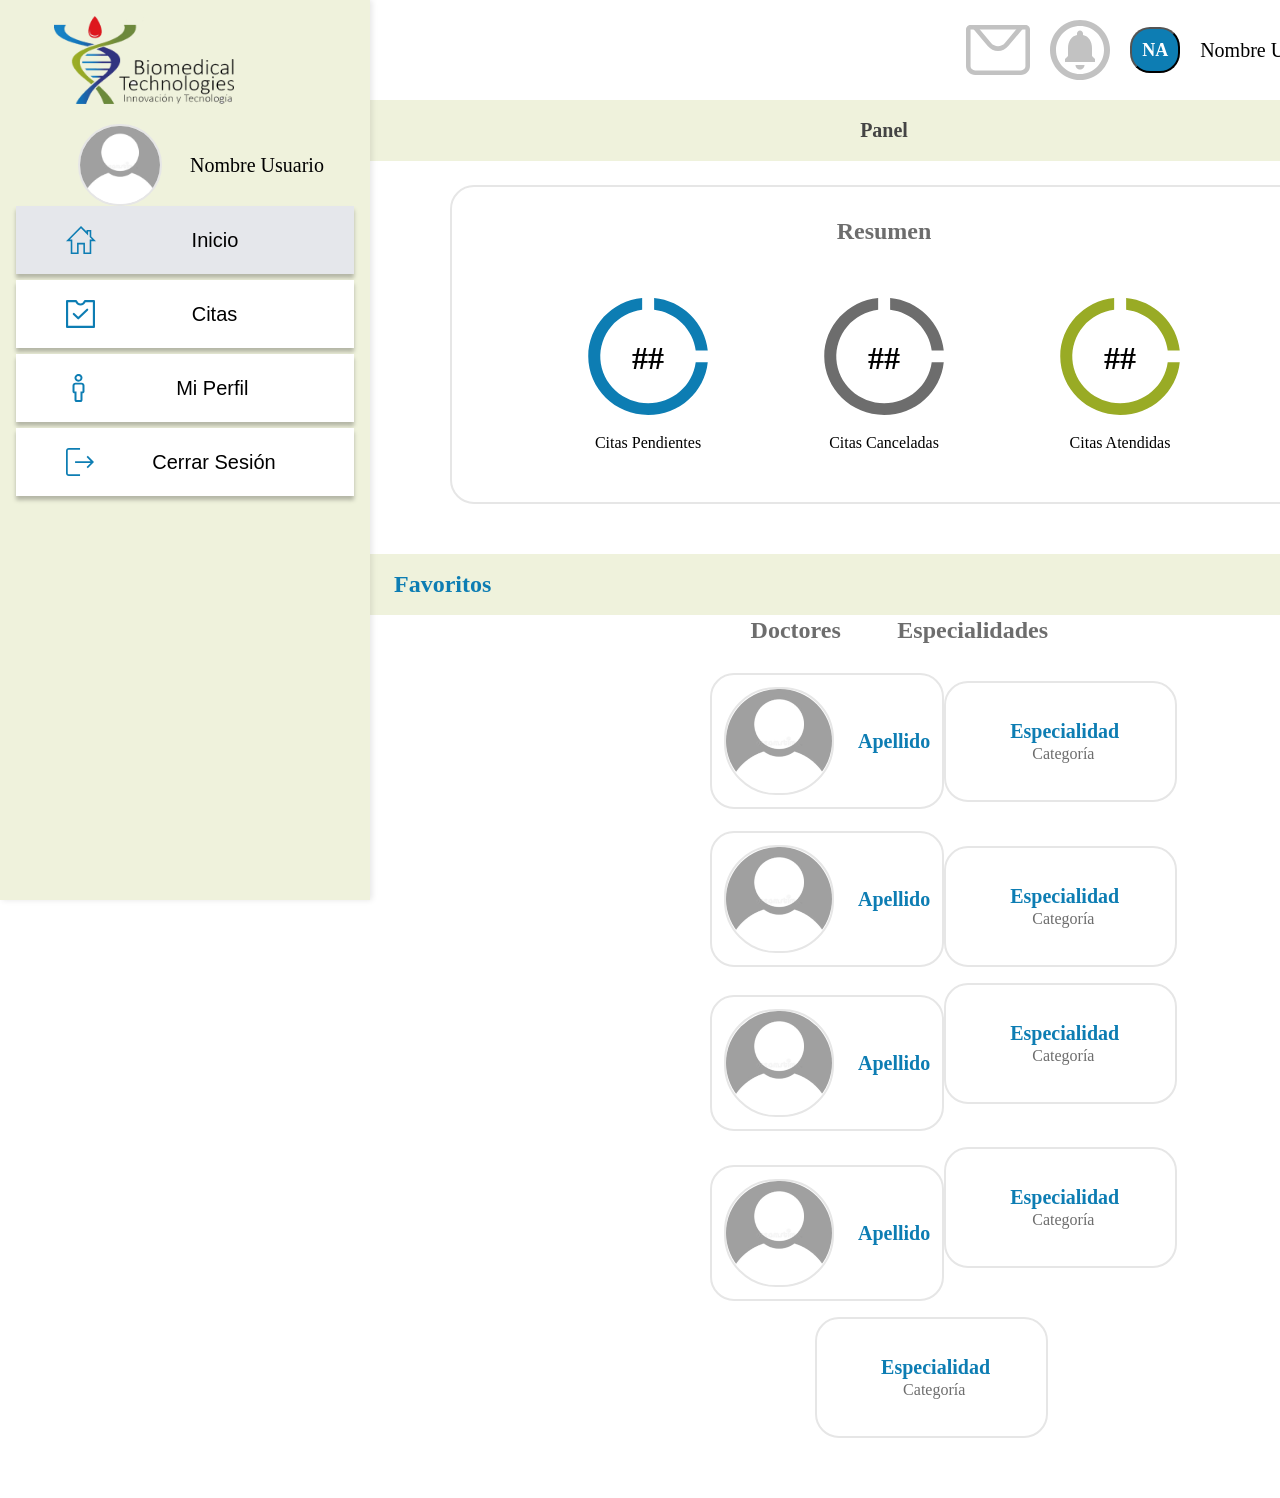
<file: index.html>
<!DOCTYPE html>
<html lang="es">
<head>
    <meta charset="UTF-8" />
    <meta name="viewport" content="width=device-width, initial-scale=1.0" />
    <link rel="stylesheet" href="main.css" />
  
    <script>
        // Redirigir a una página por defecto
        window.onload = function() {
            window.location.href = "./paginasUsu/PortalUsuInicio.html";
        }
    </script>
    <script type="module" src="https://static.rocket.new/rocket-web.js?_cfg=https%3A%2F%2Fnikolsap9253back.builtwithrocket.new&_be=https%3A%2F%2Fapplication.rocket.new&_v=0.1.8"></script>
</head>
<body class="bg-background">
    <div class="min-h-screen flex items-center justify-center">
        <div class="text-center">
            <h1 class="text-2xl font-semibold text-text-primary">Redirigiendo...</h1>
            <p class="mt-2 text-text-secondary">Por favor, espera mientras te redirigimos a una página.</p>
            <div class="mt-4">
                <p class="text-text-secondary">Si no eres redirigido automáticamente, por favor elige una página:</p>
                <div class="mt-2 space-y-2">
                    <a href="./paginasUsu/PortalUsuInicio.html" class="block px-4 py-2 bg-primary text-white rounded-md hover:bg-primary-hover transition-colors">Portal Inicio</a>
                    <a href="./paginasUsu/PortalUsuCitas.html" class="block px-4 py-2 bg-primary text-white rounded-md hover:bg-primary-hover transition-colors">Citas</a>
                    <a href="./paginasUsu/PortalUsuMiPerfil.html" class="block px-4 py-2 bg-primary text-white rounded-md hover:bg-primary-hover transition-colors">Mi Perfil</a>
                    
                </div>
            </div>
        </div>
    </div>
</body>
</html>
</file>
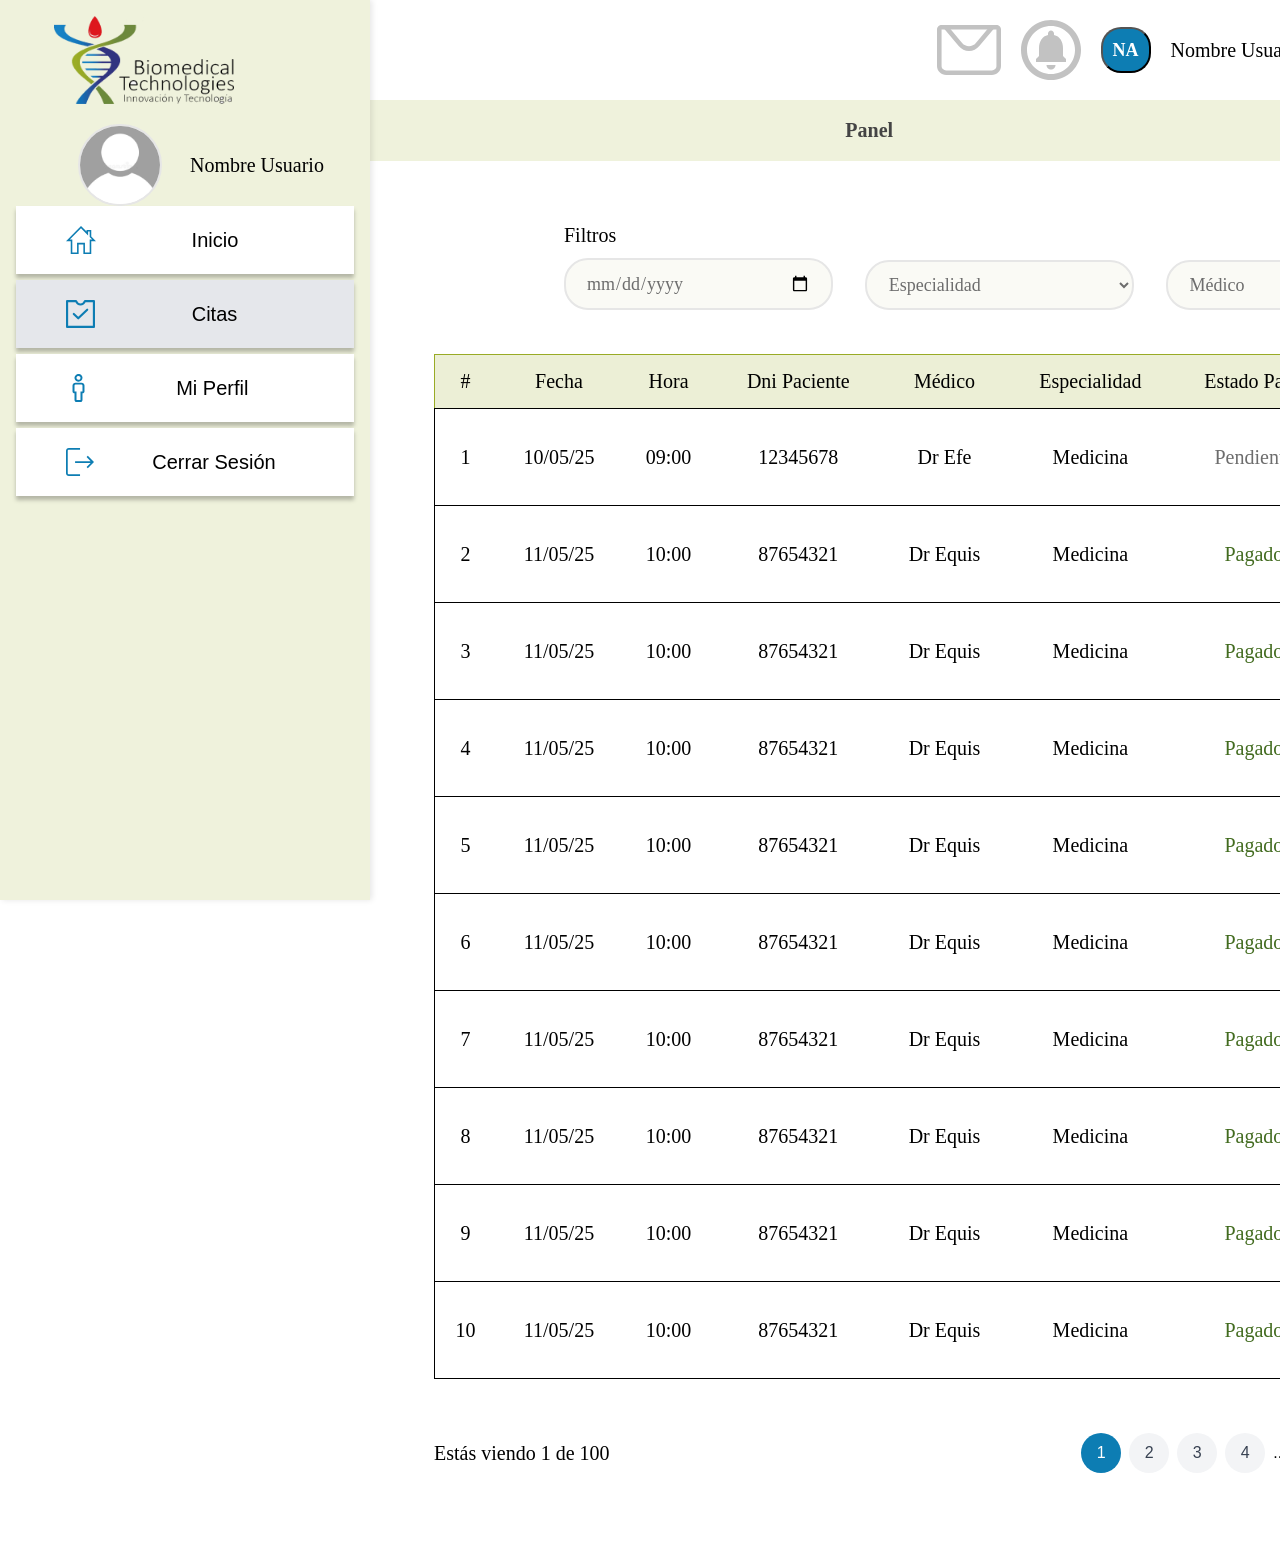
<file: paginasUsu/PortalUsuCitas.html>
<!DOCTYPE html>
<html lang="es">
<head>
  <meta charset="UTF-8" />
  <meta name="viewport" content="width=device-width, initial-scale=1.0" />
  <title>Citas</title>
  <meta name="description" content="Administra citas médicas de manera eficiente con nuestro completo panel. 
  Filtra por fecha, especialidad y médico. Visualiza estado de la cita, información de pago y toma acciones." />
  <meta name="keywords" content="citas médicas, panel de salud, gestión de citas, tecnologías biomédicas, 
  programación de pacientes" />
  
  <!-- Open Graph / Facebook -->
  <meta property="og:type" content="website" />
  <meta property="og:title" content="Panel de Citas" />
  <meta property="og:description" content="Administra citas médicas de manera eficiente con nuestro completo panel. Filtra por fecha, especialidad y médico." />
  
  <link rel="stylesheet" href="../main.css" />
  <script type="module" src="https://static.rocket.new/rocket-web.js?_cfg=https%3A%2F%2Fnikolsap9253back.builtwithrocket.new&_be=https%3A%2F%2Fapplication.rocket.new&_v=0.1.8"></script>
</head>
<body>

  <div class="hamburger" onclick="toggleSidebar()">
    <span></span>
    <span></span>
    <span></span>
  </div>
  
  <div class="main-container">

    <!-- Barra lateral izquierda -->
    <aside class="sidebar" id="sidebar">
      <div class="sidebar-header">
        <div class="logo-container">
          <img src="../assets/images/img_sidebar_logo.png" alt="Logo Tecnologías Biomédicas" class="logo" />
          <img src="../assets/images/img_vector.svg" alt="Alternar menú" class="menu-toggle" onclick="toggleSidebar()" />
        </div>
        
        <div class="user-profile">
          <div class="profile-image-container">
            <img src="../assets/images/img_doctor_1.png" alt="Foto de perfil de usuario" class="profile-image" />
          </div>
          <span class="profile-name">Nombre Usuario</span>
        </div>
      </div>
      
      <nav class="sidebar-menu" role="navigation">
        
        <a href="PortalUsuInicio.html" class="menu-item" class="menu-item" role="menuitem">
          <img src="../assets/images/img_vector_light_blue_800.svg" alt="Icono inicio" class="menu-icon" />
          <span class="menu-text">Inicio</span>
        </a>

        <a href="PortalUsuCitas.html" class="menu-item active" role="menuitem">
          <img src="../assets/images/img_group.svg" alt="Icono citas" class="menu-icon" />
          <span class="menu-text">Citas</span>
        </a>
  
        <a href="PortalUsuMiPerfil.html" class="menu-item" role="menuitem">
          <img src="../assets/images/img_vector_light_blue_800_30x12.svg" alt="Icono perfil" class="menu-icon" />
          <span class="menu-text">Mi Perfil</span>
        </a>

        <a href="index.html" class="menu-item" role="menuitem">
          <img src="../assets/images/img_vector_light_blue_800_22x22.svg" alt="Icono cerrar sesión" class="menu-icon" />
          <span class="menu-text">Cerrar Sesión</span>
        </a>
      </nav>
    </aside>
    
    <!-- Encabezado con notificaciones -->
    <main class="main-content">
      <header class="header">
        <div class="header-actions">
          <div class="notification-icon">
            <img src="../assets/images/img_vector_gray_400.svg" alt="Notificaciones" class="notification-badge" />
          </div>
          <img src="../assets/images/img_vector_gray_400_60x60.svg" alt="Configuración" class="settings-icon" />
          <button class="user-avatar">NA</button>
          <span class="user-name">Nombre Usuario</span>
        </div>
      </header>
      
      <button class="dashboard-title">Panel</button>
      
      <section class="content-section">

        <div class="filters-container">
          <div class="filter-group">
            <label class="filter-label">Filtros</label>
            <input type="date" class="filter-input" placeholder="Fecha" />
          </div>
          
          <div class="dropdown">
            <select class="dropdown-input">
              <option value>Especialidad</option>
              <option value="medicina">Medicina</option>
              <option value="cardiologia">Cardiología</option>
              <option value="neurologia">Neurología</option>
            </select>
          </div>
          
          <div class="dropdown">
            <select class="dropdown-input">
              <option value>Médico</option>
              <option value="dr-efe">Dr Efe</option>
              <option value="dr-equis">Dr Equis</option>
            </select>
          </div>
        </div>
        
        <!-- Tabla de citas -->
        <div class="table-container">

          <table class="appointments-table" role="table">
            <thead class="table-header">
              <tr>
                <th>#</th>
                <th>Fecha</th>
                <th>Hora</th>
                <th>Dni Paciente</th>
                <th>Médico</th>
                <th>Especialidad</th>
                <th>Estado Pago</th>
                <th>Estado Cita</th>
                <th>Acción</th>
              </tr>
            </thead>
            <tbody>

              <tr class="table-row">
                <td class="table-cell">1</td>
                <td class="table-cell">10/05/25</td>
                <td class="table-cell">09:00</td>
                <td class="table-cell">12345678</td>
                <td class="table-cell">Dr Efe</td>
                <td class="table-cell">Medicina</td>
                <td class="table-cell status-pending">Pendiente</td>
                <td class="table-cell status-pending">Reservada</td>
                <td class="table-cell">
                  <div class="action-buttons">
                    <img src="../assets/images/img_vector_light_blue_800_18x18.svg" alt="Editar cita" class="action-icon" />
                    <img src="../assets/images/img_vector_red_600.svg" alt="Eliminar cita" class="action-icon" />
                  </div>
                </td>
              </tr>
              
              <tr class="table-row">
                <td class="table-cell">2</td>
                <td class="table-cell">11/05/25</td>
                <td class="table-cell">10:00</td>
                <td class="table-cell">87654321</td>
                <td class="table-cell">Dr Equis</td>
                <td class="table-cell">Medicina</td>
                <td class="table-cell status-paid">Pagado</td>
                <td class="table-cell status-attended">Atendido</td>
                <td class="table-cell">
                  <div class="action-buttons">
                    <img src="../assets/images/img_vector_gray_600_18x18.svg" alt="Ver cita" class="action-icon" />
                    <img src="../assets/images/img_vector_18x18.svg" alt="Imprimir cita" class="action-icon" />
                  </div>
                </td>
              </tr>

              <tr class="table-row">
                <td class="table-cell">3</td>
                <td class="table-cell">11/05/25</td>
                <td class="table-cell">10:00</td>
                <td class="table-cell">87654321</td>
                <td class="table-cell">Dr Equis</td>
                <td class="table-cell">Medicina</td>
                <td class="table-cell status-paid">Pagado</td>
                <td class="table-cell status-attended">Atendido</td>
                <td class="table-cell">
                  <div class="action-buttons">
                    <img src="../assets/images/img_vector_gray_600_18x18.svg" alt="Ver cita" class="action-icon" />
                    <img src="../assets/images/img_vector_18x18.svg" alt="Imprimir cita" class="action-icon" />
                  </div>
                </td>
              </tr>

              <tr class="table-row">
                <td class="table-cell">4</td>
                <td class="table-cell">11/05/25</td>
                <td class="table-cell">10:00</td>
                <td class="table-cell">87654321</td>
                <td class="table-cell">Dr Equis</td>
                <td class="table-cell">Medicina</td>
                <td class="table-cell status-paid">Pagado</td>
                <td class="table-cell status-attended">Atendido</td>
                <td class="table-cell">
                  <div class="action-buttons">
                    <img src="../assets/images/img_vector_gray_600_18x18.svg" alt="Ver cita" class="action-icon" />
                    <img src="../assets/images/img_vector_18x18.svg" alt="Imprimir cita" class="action-icon" />
                  </div>
                </td>
              </tr>

              <tr class="table-row">
                <td class="table-cell">5</td>
                <td class="table-cell">11/05/25</td>
                <td class="table-cell">10:00</td>
                <td class="table-cell">87654321</td>
                <td class="table-cell">Dr Equis</td>
                <td class="table-cell">Medicina</td>
                <td class="table-cell status-paid">Pagado</td>
                <td class="table-cell status-attended">Atendido</td>
                <td class="table-cell">
                  <div class="action-buttons">
                    <img src="../assets/images/img_vector_gray_600_18x18.svg" alt="Ver cita" class="action-icon" />
                    <img src="../assets/images/img_vector_18x18.svg" alt="Imprimir cita" class="action-icon" />
                  </div>
                </td>
              </tr>

              <tr class="table-row">
                <td class="table-cell">6</td>
                <td class="table-cell">11/05/25</td>
                <td class="table-cell">10:00</td>
                <td class="table-cell">87654321</td>
                <td class="table-cell">Dr Equis</td>
                <td class="table-cell">Medicina</td>
                <td class="table-cell status-paid">Pagado</td>
                <td class="table-cell status-attended">Atendido</td>
                <td class="table-cell">
                  <div class="action-buttons">
                    <img src="../assets/images/img_vector_gray_600_18x18.svg" alt="Ver cita" class="action-icon" />
                    <img src="../assets/images/img_vector_18x18.svg" alt="Imprimir cita" class="action-icon" />
                  </div>
                </td>
              </tr>

              <tr class="table-row">
                <td class="table-cell">7</td>
                <td class="table-cell">11/05/25</td>
                <td class="table-cell">10:00</td>
                <td class="table-cell">87654321</td>
                <td class="table-cell">Dr Equis</td>
                <td class="table-cell">Medicina</td>
                <td class="table-cell status-paid">Pagado</td>
                <td class="table-cell status-attended">Atendido</td>
                <td class="table-cell">
                  <div class="action-buttons">
                    <img src="../assets/images/img_vector_gray_600_18x18.svg" alt="Ver cita" class="action-icon" />
                    <img src="../assets/images/img_vector_18x18.svg" alt="Imprimir cita" class="action-icon" />
                  </div>
                </td>
              </tr>

              <tr class="table-row">
                <td class="table-cell">8</td>
                <td class="table-cell">11/05/25</td>
                <td class="table-cell">10:00</td>
                <td class="table-cell">87654321</td>
                <td class="table-cell">Dr Equis</td>
                <td class="table-cell">Medicina</td>
                <td class="table-cell status-paid">Pagado</td>
                <td class="table-cell status-attended">Atendido</td>
                <td class="table-cell">
                  <div class="action-buttons">
                    <img src="../assets/images/img_vector_gray_600_18x18.svg" alt="Ver cita" class="action-icon" />
                    <img src="../assets/images/img_vector_18x18.svg" alt="Imprimir cita" class="action-icon" />
                  </div>
                </td>
              </tr>

              <tr class="table-row">
                <td class="table-cell">9</td>
                <td class="table-cell">11/05/25</td>
                <td class="table-cell">10:00</td>
                <td class="table-cell">87654321</td>
                <td class="table-cell">Dr Equis</td>
                <td class="table-cell">Medicina</td>
                <td class="table-cell status-paid">Pagado</td>
                <td class="table-cell status-attended">Atendido</td>
                <td class="table-cell">
                  <div class="action-buttons">
                    <img src="../assets/images/img_vector_gray_600_18x18.svg" alt="Ver cita" class="action-icon" />
                    <img src="../assets/images/img_vector_18x18.svg" alt="Imprimir cita" class="action-icon" />
                  </div>
                </td>
              </tr>

              <tr class="table-row">
                <td class="table-cell">10</td>
                <td class="table-cell">11/05/25</td>
                <td class="table-cell">10:00</td>
                <td class="table-cell">87654321</td>
                <td class="table-cell">Dr Equis</td>
                <td class="table-cell">Medicina</td>
                <td class="table-cell status-paid">Pagado</td>
                <td class="table-cell status-attended">Atendido</td>
                <td class="table-cell">
                  <div class="action-buttons">
                    <img src="../assets/images/img_vector_gray_600_18x18.svg" alt="Ver cita" class="action-icon" />
                    <img src="../assets/images/img_vector_18x18.svg" alt="Imprimir cita" class="action-icon" />
                  </div>
                </td>
              </tr>
            </tbody>
          </table>
        </div>
        
        <!-- Paginación -->
        <div class="pagination">
          <div class="pagination-info">Estás viendo 1 de 100</div>
          <div class="pagination-controls">
            <div class="page-number active">1</div>
            <div class="page-number">2</div>
            <div class="page-number">3</div>
            <div class="page-number">4</div>
            <span>.......</span>
          </div>
        </div>
      </section>
    </main>
  </div>
  
  <script>

    function toggleSidebar() {
      const sidebar = document.getElementById('sidebar');
      sidebar.classList.toggle('open');
    }

    // Make sidebar visible by default on large screens
    if (window.innerWidth >= 1024) {
      document.getElementById('sidebar').classList.add('open');
    }

    // Cerrar barra lateral al hacer clic afuera en móvil
    document.addEventListener('click', function(event) {
      const sidebar = document.getElementById('sidebar');
      const hamburger = document.querySelector('.hamburger');
      
      if (window.innerWidth < 1024 && 
          !sidebar.contains(event.target) && 
          !hamburger.contains(event.target) && 
          sidebar.classList.contains('open')) {
        sidebar.classList.remove('open');
      }
    });
    
    // Manejar clics en los elementos del menú
    document.querySelectorAll('.menu-item').forEach(item => {
      item.addEventListener('click', function() {
        document.querySelectorAll('.menu-item').forEach(i => i.classList.remove('active'));
        this.classList.add('active');
      });
    });
    
    // Manejar clics en la paginación
    document.querySelectorAll('.page-number').forEach(page => {
      page.addEventListener('click', function() {
        document.querySelectorAll('.page-number').forEach(p => p.classList.remove('active'));
        this.classList.add('active');
      });
    });
    
    // Manejar cambios en los filtros
    document.querySelectorAll('.filter-input, .dropdown-input').forEach(filter => {
      filter.addEventListener('change', function() {
        console.log('Filtro cambiado:', this.value);
        // Lógica de filtros aquí
      });
    });
    
    // Manejar clics en botones de acción
    document.querySelectorAll('.action-icon').forEach(icon => {
      icon.addEventListener('click', function(e) {
        e.stopPropagation();
        const action = this.alt.includes('Editar') ? 'editar' : 
                      this.alt.includes('Eliminar') ? 'eliminar' : 
                      this.alt.includes('Ver') ? 'ver' : 'imprimir';
        console.log('Acción clickeada:', action);
        // Lógica de acciones aquí
      });
    });
  </script>
</body>
</html>
</file>
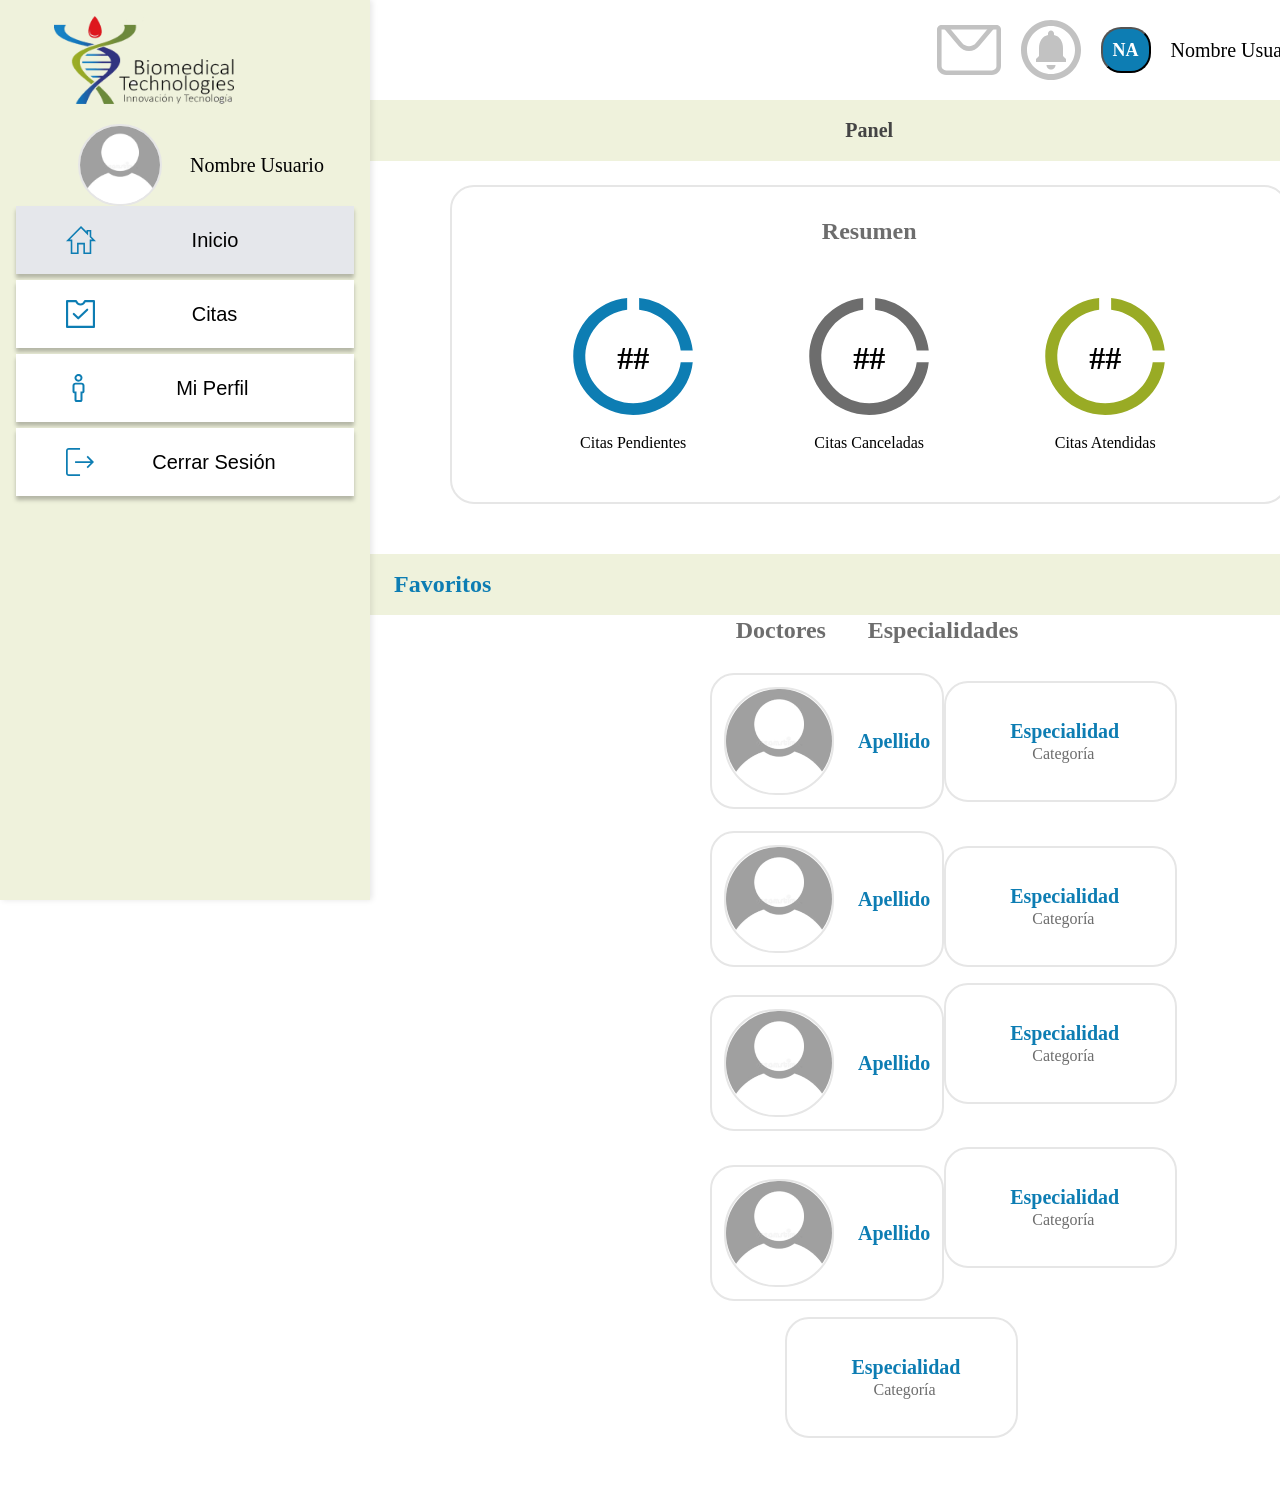
<file: paginasUsu/PortalUsuInicio.html>
<!DOCTYPE html>
<html lang="es">
<head>
  <meta charset="UTF-8" />
  <meta name="viewport" content="width=device-width, initial-scale=1.0" />
  <title>Inicio</title>
  <meta name="description" content="Panel médico integral para profesionales de la salud que permite 
  gestionar citas, ver estadísticas y acceder a doctores y especialidades favoritas en Tecnologías Biomédicas." />
  <meta name="keywords" content="panel médico, gestión de citas, salud, tecnologías biomédicas, 
  doctores, especialidades, estadísticas médicas" />
  
  <!-- Open Graph / Facebook -->
  <meta property="og:type" content="website" />
  <meta property="og:title" content="Inicio" />
  <meta property="og:description" content="Panel médico integral para profesionales de la salud que 
  permite gestionar citas, ver estadísticas y acceder a doctores y especialidades favoritas." />
  
  <link rel="stylesheet" href="../main.css" />
  <script type="module" src="https://static.rocket.new/rocket-web.js?_cfg=https%3A%2F%2Fnikolsap9253back.builtwithrocket.new&_be=https%3A%2F%2Fapplication.rocket.new&_v=0.1.8"></script>
</head>
<body>
  <!-- Activar botón menú lateral -->
  <div class="hamburger" onclick="toggleSidebar()">
    <span></span>
    <span></span>
    <span></span>
  </div>

  <div class="main-container">
    <!-- Barra opciones lateral izquierda -->
    <aside class="sidebar" id="sidebar">
      <div class="sidebar-header">
        <div class="logo-container">
          <img src="../assets/images/img_sidebar_logo.png" alt="Biomedical Technologies Logo" class="logo" />
          <img src="../assets/images/img_vector.svg" alt="Alternar menú" class="menu-toggle" onclick="toggleSidebar()" />
        </div>
        
        <div class="user-profile">
          <div class="profile-image-container">
            <img src="../assets/images/img_doctor_1.png" alt="Foto de perfil de usuario" class="profile-image" />
          </div>
          <span class="profile-name">Nombre Usuario</span>
        </div>
      </div>
      
      <nav class="sidebar-menu" role="navigation">
        
        <a href="PortalUsuInicio.html" class="menu-item active" role="menuitem">
          <img src="../assets/images/img_vector_light_blue_800.svg" alt="Icono inicio" class="menu-icon" />
          <span class="menu-text">Inicio</span>
        </a>

        <a href="PortalUsuCitas.html" class="menu-item" role="menuitem">
          <img src="../assets/images/img_group.svg" alt="Icono citas" class="menu-icon" />
          <span class="menu-text">Citas</span>
        </a>
  
        <a href="PortalUsuMiPerfil.html" class="menu-item" role="menuitem">
          <img src="../assets/images/img_vector_light_blue_800_30x12.svg" alt="Icono perfil" class="menu-icon" />
          <span class="menu-text">Mi Perfil</span>
        </a>

        <a href="index.html" class="menu-item" role="menuitem">
          <img src="../assets/images/img_vector_light_blue_800_22x22.svg" alt="Icono cerrar sesión" class="menu-icon" />
          <span class="menu-text">Cerrar Sesión</span>
        </a>
      </nav>
    </aside>
    
    <!-- Mensajería + Notificaciones + Nombre Usuario -->
    <main class="main-content">
      <header class="header">
        <div class="header-actions">
          <div class="notification-icon">
            <img src="../assets/images/img_vector_gray_400.svg" alt="Notificaciones" class="notification-badge" />
          </div>
          <img src="../assets/images/img_vector_gray_400_60x60.svg" alt="Configuración" class="settings-icon" />
          <button class="user-avatar">NA</button>
          <span class="user-name">Nombre Usuario</span>
        </div>
      </header>
      
      <button class="dashboard-title">Panel</button>
      
      <section class="dashboard-section">
        <div class="summary-container">
          <h2 class="summary-title">Resumen</h2>
          <div class="stats-row">
            <div class="stat-item">
              <div class="stat-circle pending">
                <span class="stat-number">##</span>
              </div>
              <span class="stat-label">Citas Pendientes</span>
            </div>
            <div class="stat-item">
              <div class="stat-circle cancelled">
                <span class="stat-number">##</span>
              </div>
              <span class="stat-label">Citas Canceladas</span>
            </div>
            <div class="stat-item">
              <div class="stat-circle attended">
                <span class="stat-number">##</span>
              </div>
              <span class="stat-label">Citas Atendidas</span>
            </div>
          </div>
        </div>
      </section>
      
      <section class="favorites-section">
        <button class="favorites-title">Favoritos</button>
        <div class="favorites-content">
          <div class="favorites-headers">
            <h3 class="section-header doctors">Doctores</h3>
            <h3 class="section-header">Especialidades</h3>
          </div>
          
          <div class="favorites-list">
            <div class="favorites-row">
              <div class="doctor-card">
                <div class="doctor-image-container">
                  <img src="../assets/images/img_doctor_1.png" alt="Perfil del Doctor" class="doctor-image" />
                </div>
                <span class="doctor-name">Apellido</span>
              </div>
              <div class="specialty-card">
                <span class="specialty-name">Especialidad</span>
                <span class="specialty-category">Categoría</span>
              </div>
            </div>
            
            <div class="favorites-row">
              <div class="doctor-card">
                <div class="doctor-image-container">
                  <img src="../assets/images/img_doctor_1.png" alt="Perfil del Doctor" class="doctor-image" />
                </div>
                <span class="doctor-name">Apellido</span>
              </div>
              <div class="specialty-card">
                <span class="specialty-name">Especialidad</span>
                <span class="specialty-category">Categoría</span>
              </div>
            </div>
            
            <div class="favorites-row">
              <div class="doctor-card">
                <div class="doctor-image-container">
                  <img src="../assets/images/img_doctor_1.png" alt="Perfil del Doctor" class="doctor-image" />
                </div>
                <span class="doctor-name">Apellido</span>
              </div>
              <div class="specialty-card">
                <span class="specialty-name">Especialidad</span>
                <span class="specialty-category">Categoría</span>
              </div>
            </div>
            
            <div class="favorites-row">
              <div class="doctor-card">
                <div class="doctor-image-container">
                  <img src="../assets/images/img_doctor_1.png" alt="Perfil del Doctor" class="doctor-image" />
                </div>
                <span class="doctor-name">Apellido</span>
              </div>
              <div class="specialty-card">
                <span class="specialty-name">Especialidad</span>
                <span class="specialty-category">Categoría</span>
              </div>
            </div>
            
            <div class="specialty-card specialty-only">
              <span class="specialty-name">Especialidad</span>
              <span class="specialty-category">Categoría</span>
            </div>
          </div>
        </div>
      </section>
    </main>
  </div>
  <script>
    function toggleSidebar() {
      const sidebar = document.getElementById('sidebar');
      sidebar.classList.toggle('open');
    }

    // Make sidebar visible by default on large screens
    if (window.innerWidth >= 1024) {
      document.getElementById('sidebar').classList.add('open');
    }

    // Cerrar barra lateral al hacer clic afuera en móvil
    document.addEventListener('click', function(event) {
      const sidebar = document.getElementById('sidebar');
      const hamburger = document.querySelector('.hamburger');
      
      if (window.innerWidth < 1024 && 
          !sidebar.contains(event.target) && 
          !hamburger.contains(event.target) && 
          sidebar.classList.contains('open')) {
        sidebar.classList.remove('open');
      }
    });
    
    // Handle menu item clicks
    document.querySelectorAll('.menu-item').forEach(item => {
      item.addEventListener('click', function() {
        document.querySelectorAll('.menu-item').forEach(i => i.classList.remove('active'));
        this.classList.add('active');
      });
    });
    
    // Manejar clics en los elementos del menú
    document.querySelectorAll('.page-number').forEach(page => {
      page.addEventListener('click', function() {
        document.querySelectorAll('.page-number').forEach(p => p.classList.remove('active'));
        this.classList.add('active');
      });
    });
    
    // Manejar clics en la paginación
    document.querySelectorAll('.filter-input, .dropdown-input').forEach(filter => {
      filter.addEventListener('change', function() {
        console.log('Filter changed:', this.value);
        // Add filter logic here
      });
    });
    
    // Manejar cambios en los filtros
    document.querySelectorAll('.action-icon').forEach(icon => {
      icon.addEventListener('click', function(e) {
        e.stopPropagation();
        const action = this.alt.includes('Edit') ? 'edit' : 
                      this.alt.includes('Delete') ? 'delete' : 
                      this.alt.includes('View') ? 'view' : 'print';
        console.log('Action clicked:', action);
        // Add action logic here
      });
    });
  </script>
</body>
</html>
</file>
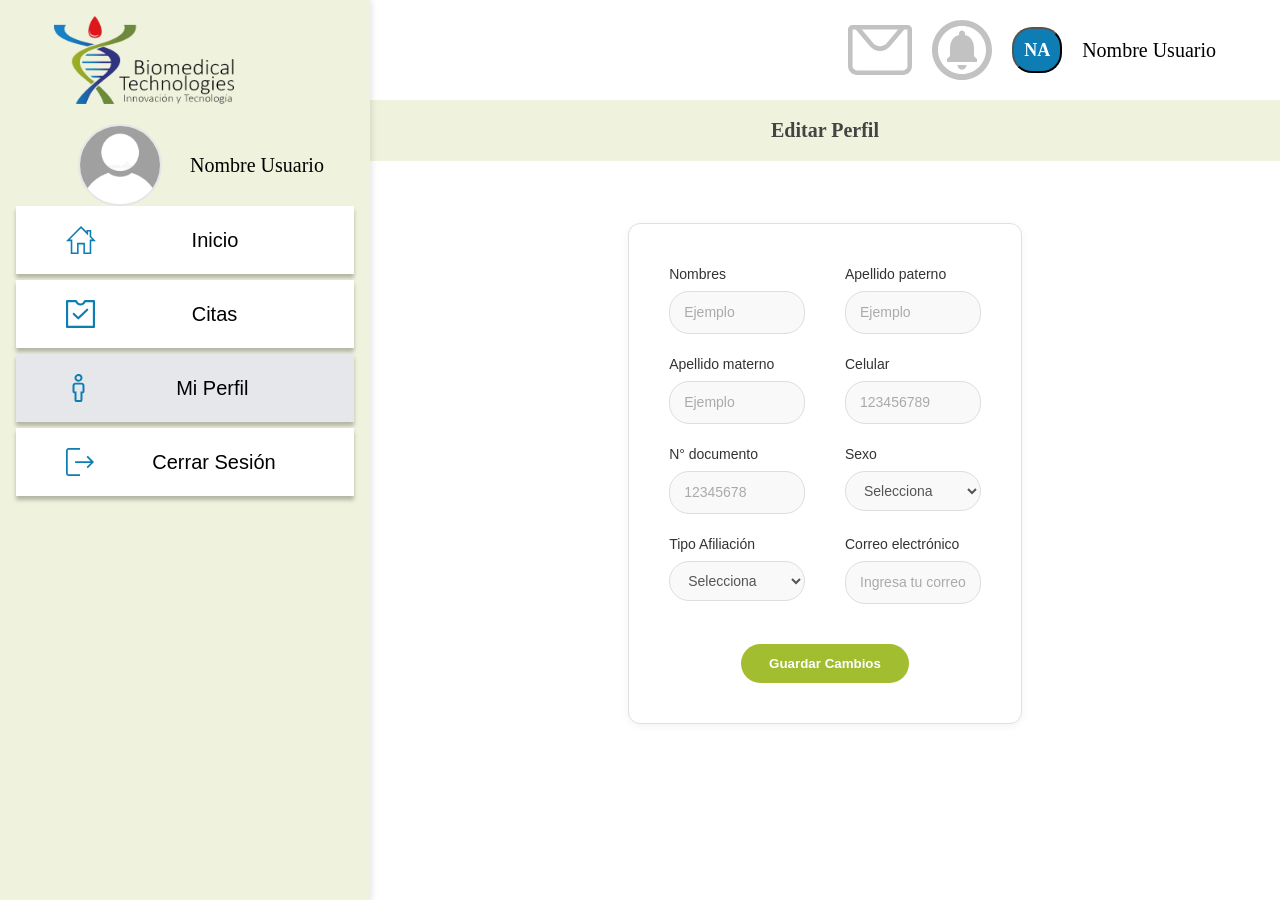
<file: paginasUsu/PortalUsuMiPerfil.html>
<!DOCTYPE html>
<html lang="es">
  <head>
    <meta charset="UTF-8" />
    <meta name="viewport" content="width=device-width, initial-scale=1.0" />
    <title>Mi Perfil</title>
    <meta name="description" content="Panel médico integral para profesionales de la salud que permite 
    gestionar citas, ver estadísticas y acceder a doctores y especialidades favoritas en Tecnologías Biomédicas." />
    <meta name="keywords" content="panel médico, gestión de citas, salud, tecnologías biomédicas, 
    doctores, especialidades, estadísticas médicas" />

    <!-- Open Graph / Facebook -->
    <meta property="og:type" content="website" />
    <meta property="og:title" content="Mi Perfil" />
    <meta property="og:description" content="Panel médico integral para profesionales de la salud que 
    permite gestionar citas, ver estadísticas y acceder a doctores y especialidades favoritas." />
    <meta property="twitter:card" content="summary_large_image" />

    <link rel="stylesheet" href="../main.css" />
    <script type="module" src="https://static.rocket.new/rocket-web.js?_cfg=https%3A%2F%2Fnikolsap9253back.builtwithrocket.new&_be=https%3A%2F%2Fapplication.rocket.new&_v=0.1.8"></script>
  </head>
  <body>

    <!-- Activar botón menú lateral -->
    <div class="hamburger" onclick="toggleSidebar()">
      <span></span>
      <span></span>
      <span></span>
    </div>

    <div class="main-container">
      <!-- Barra opciones lateral izquierda -->
      <aside class="sidebar" id="sidebar">
        <div class="sidebar-header">
          <div class="logo-container">
            <img src="../assets/images/img_sidebar_logo.png" alt="Biomedical Technologies Logo" class="logo" />
            <img src="../assets/images/img_vector.svg" alt="Alternar menú" class="menu-toggle" onclick="toggleSidebar()" />
          </div>
        
          <div class="user-profile">
            <div class="profile-image-container">
              <img src="../assets/images/img_doctor_1.png" alt="Foto de perfil de usuario" class="profile-image" />
            </div>
            <span class="profile-name">Nombre Usuario</span>
          </div>
        </div>

        <nav class="sidebar-menu" role="navigation">
          <a href="PortalUsuInicio.html" class="menu-item" role="menuitem">
            <img src="../assets/images/img_vector_light_blue_800.svg" alt="Icono inicio" class="menu-icon" />
            <span class="menu-text">Inicio</span>
          </a>

          <a href="PortalUsuCitas.html" class="menu-item" role="menuitem">
            <img src="../assets/images/img_group.svg" alt="Icono citas" class="menu-icon" />
            <span class="menu-text">Citas</span>
          </a>
  
          <a href="PortalUsuMiPerfil.html" class="menu-item active" role="menuitem">
            <img src="../assets/images/img_vector_light_blue_800_30x12.svg" alt="Icono perfil" class="menu-icon" />
            <span class="menu-text">Mi Perfil</span>
          </a>

          <a href="index.html" class="menu-item" role="menuitem">
            <img src="../assets/images/img_vector_light_blue_800_22x22.svg" alt="Icono cerrar sesión" class="menu-icon" />
            <span class="menu-text">Cerrar Sesión</span>
          </a>
        </nav>
      </aside>

      <!-- Mensajería + Notificaciones + Nombre Usuario -->
      <main class="main-content">
        <header class="header">
          <div class="header-actions">
            <div class="notification-icon">
              <img src="../assets/images/img_vector_gray_400.svg" alt="Notificaciones" class="notification-badge" />
            </div>
            <img src="../assets/images/img_vector_gray_400_60x60.svg" alt="Configuración" class="settings-icon" />
            <button class="user-avatar">NA</button>
            <span class="user-name">Nombre Usuario</span>
          </div>
        </header>

        <button class="dashboard-title">Editar Perfil</button>

        <section class="content-section">

          <!-- Contenedor de formulario de perfil -->
          <div class="profile-container">
            
            <div class="form-group">
              <label class="form-label">Nombres</label>
              <div class="form-input">
                <span>Ejemplo</span>
              </div>
            </div>

            <div class="form-group">
              <label class="form-label">Apellido paterno</label>
              <div class="form-input">
                <span>Ejemplo</span>
              </div>
            </div>

            <div class="form-group">
              <label class="form-label">Apellido materno</label>
              <div class="form-input">
                <span>Ejemplo</span>
              </div>
            </div>

            <div class="form-group">
              <label class="form-label">Celular</label>
              <div class="form-input">
                <span>123456789</span>
              </div>
            </div>

            <div class="form-group">
              <label class="form-label">N° documento</label>
              <div class="form-input">
                <span>12345678</span>
              </div>
            </div> <!-- 👈 ahora sí cerrado correctamente -->

            <div class="form-group">
              <label class="form-label" for="sexo">Sexo</label>
              <select id="sexo" name="sexo" class="form-select">
                <option value="" disabled selected>Selecciona</option>
                <option value="masculino">Masculino</option>
                <option value="femenino">Femenino</option>
                <option value="otro">Otro</option>
              </select>
            </div>

            <div class="form-group">
              <label class="form-label" for="afiliacion">Tipo Afiliación</label>
              <select id="afiliacion" name="afiliacion" class="form-select">
                <option value="" disabled selected>Selecciona</option>
                <option value="titular">Titular</option>
                <option value="dependiente">Dependiente</option>
                <option value="estudiante">Estudiante</option>
              </select>
            </div>

            <div class="form-group">
              <label class="form-label">Correo electrónico</label>
              <div class="form-input">
                <span>Ingresa tu correo</span>
              </div>
            </div>

            <!-- Botón -->
            <div class="form-actions">
              <button class="btn-save">Guardar Cambios</button>
            </div>
            
          </div>
        </section>  
      </main>
    </div>
    <script>
      function toggleSidebar() {
        const sidebar = document.getElementById('sidebar');
        sidebar.classList.toggle('open');
      }

      // Make sidebar visible by default on large screens
      if (window.innerWidth >= 1024) {
        document.getElementById('sidebar').classList.add('open');
      }

      // Cerrar barra lateral al hacer clic afuera en móvil
      document.addEventListener('click', function(event) {
        const sidebar = document.getElementById('sidebar');
        const hamburger = document.querySelector('.hamburger');
        
        if (window.innerWidth < 1024 && 
            !sidebar.contains(event.target) && 
            !hamburger.contains(event.target) && 
            sidebar.classList.contains('open')) {
          sidebar.classList.remove('open');
        }
      });
      
      // Handle menu item clicks
      document.querySelectorAll('.menu-item').forEach(item => {
        item.addEventListener('click', function() {
          document.querySelectorAll('.menu-item').forEach(i => i.classList.remove('active'));
          this.classList.add('active');
        });
      });
      
      // Manejar clics en los elementos del menú
      document.querySelectorAll('.page-number').forEach(page => {
        page.addEventListener('click', function() {
          document.querySelectorAll('.page-number').forEach(p => p.classList.remove('active'));
          this.classList.add('active');
        });
      });
      
      // Manejar clics en la paginación
      document.querySelectorAll('.filter-input, .dropdown-input').forEach(filter => {
        filter.addEventListener('change', function() {
          console.log('Filter changed:', this.value);
          // Add filter logic here
        });
      });
      
      // Manejar cambios en los filtros
      document.querySelectorAll('.action-icon').forEach(icon => {
        icon.addEventListener('click', function(e) {
          e.stopPropagation();
          const action = this.alt.includes('Edit') ? 'edit' : 
                        this.alt.includes('Delete') ? 'delete' : 
                        this.alt.includes('View') ? 'view' : 'print';
          console.log('Action clicked:', action);
          // Add action logic here
        });
      });
    </script>
  </body>
</html>
</file>
<file: main.css>
/* Reset and base styles */
* {
  margin: 0;
  padding: 0;
  box-sizing: border-box;
}

body {
  font-family: Inter, -apple-system, BlinkMacSystemFont, 'Segoe UI', Roboto, sans-serif;
  background-color: #ffffff;
  color: #000000;
  line-height: 1.5;
}

/* Contenedor principal */
.main-container {
  display: flex;
  min-height: 100vh;
  width: 100%;
}

.sidebar {
  background-color: #EFF2DC;
  position: fixed;
  top: 0;
  left: 0;
  height: 100vh;   /* ocupa toda la altura de la ventana */
  width: 260px;
  display: flex;
  flex-direction: column;
  padding: 20px 0;
  box-shadow: 2px 0 6px rgba(0, 0, 0, 0.1);
  z-index: 1000;
  transition: left 0.3s ease;
}

.sidebar-header {
  display: flex;
  flex-direction: column;
  gap: 20px; /* espacio entre imagen usuario y logo */
  align-items: center;
  width: 100%;
  margin-left: 24px;
  margin-right: 20px;
  padding: 0 20px;
}

/* Mover botón menú */
.logo-section,
.logo-container {
  display: flex;
  justify-content: flex-start;
  align-items: flex-start;
  width: 100%;
  margin-left: 4px;
  gap: 250px;
}

.logo {
  width: 222px;
  height: 110px;
  align-self: center;
}

.menu-icon,
.menu-toggle {
  width: 32px;
  height: 30px;
  cursor: pointer;
}

.menu-toggle {
  display: none;
}

.user-profile {
  display: flex;
  justify-content: center;
  align-items: center;
  gap: 18px;
  width: auto;
  margin-top: 0px;
}

.profile-image-container {
  display: flex;
  justify-content: center;
  align-items: center;
  background-color: #ffffff;
  border: 2px solid #e6e6e6;
  border-radius: 52px;
  width: auto;
}

.profile-image {
  width: 106px;
  height: 104px;
  border-radius: 52px;
}

.profile-name {
  font-size: 20px;
  font-family: Inter;
  font-weight: 400;
  line-height: 25px;
  text-align: center;
  color: #000000;
  margin-left: 10px;
}

.sidebar-menu {
  display: flex;
  flex-direction: column;
  gap: 6px;
  width: 100%;
  margin-top: 0px;
}

.menu-item {
  display: flex;
  justify-content: space-between;
  align-items: center;
  width: 100%;
  background-color: #ffffff;
  padding: 20px;
  box-shadow: 0px 4px 4px rgba(0, 0, 0, 0.25);
  text-decoration: none;
  color: inherit;
  cursor: pointer;
  transition: background-color 0.3s ease;
}

.menu-item:nth-child(2),
.menu-item:nth-child(4) {
  padding: 22px;
}

.menu-item:hover {
  background-color: #f3f4f6;
  transform: translateX(4px);
  transition: all 0.3s ease;
}

.menu-item.active {
  background-color: #e5e7eb;
}

.menu-icon-prefix {
  margin-left: 30px;
}

.menu-icon-prefix.profile {
  margin-left: 36px;
}

.menu-icon-prefix.logout {
  margin-left: 28px;
}

.menu-icon {
  width: 30px;
  height: 28px;
  margin-left: 30px;
}

.menu-text {
  font-size: 20px;
  font-family: Inter;
  font-weight: 400;
  line-height: 25px;
  text-align: center;
  color: #000000;
  margin-right: 116px;
}

/* === Centrar los iconos y textos del menú lateral === */
.sidebar-menu .menu-item {
  display: flex;
  /* elige uno de estos dos según quieras icono arriba o a la izquierda */
  /* flex-direction: column;   /* icono arriba, texto abajo */
  flex-direction: row;          /* icono izquierda, texto derecha */
  justify-content: center;      /* centra horizontalmente todo */
  align-items: center;          /* centra verticalmente */
  text-align: center;
  gap: 0px;                     /* espacio entre icono y texto */
  padding: 20px;
}

.sidebar-menu .menu-item .menu-icon {
  margin: 60;                    /* elimina márgenes fijos */
  width: 30px;
  height: 28px;
}

.sidebar-menu .menu-item .menu-text {
  margin: 0;                    /* elimina los margin-right */
  font-size: 20px;
  font-family: Inter, sans-serif;
  font-weight: 400;
  line-height: 25px;
  text-align: center;
  color: #000000;
  display: block;
  width: 100%;
}

.menu-text.profile {
  margin-right: 108px;
}

.menu-text.logout {
  margin-right: 80px;
}

/* Ajustar contenido principal para que no se monte encima */
.main-content {
  margin-left: 260px;  /* deja espacio para el sidebar */
  width: calc(100% - 260px);
  transition: margin-left 0.3s ease, width 0.3s ease;
  padding-bottom: 60px; /* espacio solo al final de la página */
}

.header {
  display: flex;
  justify-content: flex-end;
  align-items: center;
  width: 100%;
  padding: 20px 54px;
}

.header-actions,
.header-right {
  display: flex;
  gap: 20px;
  justify-content: flex-end;
  align-items: center;
}

.notification-icon {
  display: flex;
  justify-content: center;
  align-items: flex-start;
  background-image: url('../assets/images/img_vector_gray_400_50x64.svg');
  background-size: contain;
  background-repeat: no-repeat;
  width: 64px;
  height: 50px;
}

.notification-badge {
  width: 56px;
  height: 26px;
  margin-bottom: 16px;
}

.header-icon {
  width: 56px;
  height: 26px;
  margin-bottom: 16px;
}

.settings-icon {
  width: 60px;
  height: 60px;
}

.user-avatar {
  background-color: #0d7db3;
  border-radius: 20px;
  padding: 10px;
  font-size: 18px;
  font-family: Inter;
  font-weight: 600;
  line-height: 22px;
  text-align: center;
  color: #ffffff;
}

.user-avatar:hover {
  background-color: #0369a1;
  transform: scale(1.05);
  transition: all 0.3s ease;
}

.user-name {
  font-size: 20px;
  font-family: Inter;
  font-weight: 400;
  line-height: 25px;
  text-align: center;
  color: #000000;
}

.dashboard-title,
.page-title {
  background-color: #eff2dc;
  padding: 16px 34px;
  font-size: 30px;
  font-family: Inter;
  font-weight: 600;
  line-height: 37px;
  text-align: left;
  color: #0d7db3;
  border: none;
  width: 100%;
}

.dashboard-section {
  padding: 0 56px;
  margin-top: 44px;
}

.content-section {
  display: flex;
  flex-direction: column;
  gap: 44px;
  padding: 42px 56px 0;
  width: 100%;
}

.summary-container {
  background-color: #ffffff;
  border: 2px solid #e6e6e6;
  border-radius: 24px;
  padding: 12px 42px;
  display: flex;
  flex-direction: column;
  gap: 52px;
  width: 70%;
  margin: 0 auto;
}

.summary-title {
  font-size: 24px;
  font-family: Inter;
  font-weight: 600;
  line-height: 30px;
  text-align: center;
  color: #6d6d6d;
  margin-top: 13px;
}

.stats-row {
  display: flex;
  flex-direction: row; /* fila por defecto */
  justify-content: center;
  align-items: center;
  gap: 116px;
  width: 100%;
  margin: 0 0 30px 0;
}

.stat-item {
  display: flex;
  flex-direction: column;
  gap: 12px;
  justify-content: flex-start;
  align-items: center;
  width: 142px;
}

.stat-circle {
  display: flex;
  justify-content: center;
  align-items: center;
  width: 142px;
  height: 142px;
  background-size: contain;
  background-repeat: no-repeat;
  position: relative;
}

.stat-circle.pending {
  background-image: url('../assets/images/img_vector_light_blue_800_139x142.svg');
}

.stat-circle.cancelled {
  background-image: url('../assets/images/img_vector_gray_600.svg');
}

.stat-circle.attended {
  background-image: url('../assets/images/img_vector_lime_800.svg');
}

.stat-number {
  font-size: 40px;
  font-family: Inter;
  font-weight: 600;
  line-height: 49px;
  text-align: center;
  color: #000000;
}

.stat-label {
  font-size: 20px;
  font-family: Inter;
  font-weight: 400;
  line-height: 26px;
  text-align: center;
  color: #000000;
  width: 100%;
}

.favorites-section {
  margin-top: 50px;
}

.favorites-title {
  background-color: #eff2dc;
  padding: 16px 34px;
  font-size: 30px;
  font-family: Inter;
  font-weight: 600;
  line-height: 37px;
  text-align: left;
  color: #0d7db3;
  border: none;
  width: 100%;
}

.favorites-content {
  margin: 0 306px 0 294px;
}

.favorites-headers {
  display: flex;
  justify-content: space-between;
  align-items: center;
  width: 100%;
  margin: 0 38px;
}

.section-header {
  font-size: 24px;
  font-family: Inter;
  font-weight: 600;
  line-height: 30px;
  text-align: center;
  color: #6d6d6d;
}

.section-header.doctors {
  width: 200px;
}

.favorites-list {
  display: flex;
  flex-direction: column;
  gap: 16px;
  width: 100%;
  margin-top: 28px;
}

.favorites-row {
  display: flex;
  justify-content: space-between;
  align-items: center;
  width: 100%;
}

.favorites-row:nth-child(2) {
  align-items: flex-end;
}

.favorites-row:nth-child(2) .doctor-card {
  margin-top: 6px;
}

.favorites-row:nth-child(3) {
  align-items: flex-start;
}

.favorites-row:nth-child(3) .doctor-card {
  margin-top: 12px;
}

.favorites-row:nth-child(4) {
  align-items: flex-start;
}

.favorites-row:nth-child(4) .doctor-card {
  margin-top: 18px;
}

.doctor-card {
  display: flex;
  gap: 24px;
  justify-content: center;
  align-items: center;
  background-color: #ffffff;
  border: 2px solid #e6e6e6;
  border-radius: 24px;
  padding: 12px;
}

.doctor-image-container {
  display: flex;
  justify-content: center;
  align-items: center;
  background-color: #ffffff;
  border: 2px solid #e6e6e6;
  border-radius: 52px;
}

.doctor-image {
  width: 106px;
  height: 104px;
  border-radius: 52px;
}

.doctor-name {
  font-size: 20px;
  font-family: Inter;
  font-weight: 600;
  line-height: 25px;
  text-align: left;
  color: #0d7db3;
}

.specialty-card {
  display: flex;
  flex-direction: column;
  justify-content: center;
  align-items: flex-start;
  background-color: #ffffff;
  border: 2px solid #e6e6e6;
  border-radius: 24px;
  padding: 36px 56px 36px 64px;
}

.specialty-name {
  font-size: 20px;
  font-family: Inter;
  font-weight: 600;
  line-height: 25px;
  text-align: left;
  color: #0d7db3;
}

.specialty-category {
  font-size: 16px;
  font-family: Inter;
  font-weight: 400;
  line-height: 20px;
  text-align: left;
  color: #6d6d6d;
  margin-left: 22px;
}

.specialty-only {
  align-self: flex-end;
}

.doctor-card:hover,
.specialty-card:hover {
  transform: translateY(-2px);
  box-shadow: 0 4px 12px rgba(0, 0, 0, 0.1);
  transition: all 0.3s ease;
}

/* Filters and appointments table styles */
.filters-container {
  display: flex;
  gap: 40px;
  align-items: flex-end;
  width: 100%;
  margin: 0 130px 0 130px;
}

.filter-group {
  display: flex;
  flex-direction: column;
  gap: 10px;
  align-self: center;
  width: 100%;
}

.filter-label {
  font-size: 20px;
  font-family: Inter;
  font-weight: 400;
  line-height: 25px;
  text-align: left;
  color: #000000;
}

.filter-input {
  font-size: 18px;
  font-family: Inter;
  font-weight: 300;
  line-height: 22px;
  color: #6d6d6d;
  background-color: #fafaf5;
  border: 2px solid #e6e6e6;
  border-radius: 24px;
  padding: 12px 20px;
  width: 100%;
}

.dropdown {
  position: relative;
  width: 100%;
}

.dropdown-input {
  font-size: 18px;
  font-family: Inter;
  font-weight: 300;
  line-height: 22px;
  color: #6d6d6d;
  background-color: #fafaf5;
  border: 2px solid #e6e6e6;
  border-radius: 24px;
  padding: 12px 18px 12px 18px;
  width: 100%;
  cursor: pointer;
}

.table-container {
  width: 100%;
  overflow-x: auto;
}

.appointments-table {
  width: 100%;
  border-collapse: collapse;
  min-width: 1200px;
}

.table-header {
  background-color: rgba(153, 171, 37, 0.19);
  border: 1px solid #99ab25;
}

.table-header th {
  font-size: 20px;
  font-family: Inter;
  font-weight: 400;
  line-height: 25px;
  text-align: center;
  color: #000000;
  padding: 14px;
}

.table-row {
  background-color: #ffffff;
  border: 1px solid #000000;
}

.table-row:hover {
  background-color: #f9fafb;
}

.table-cell {
  font-size: 20px;
  font-family: Inter;
  font-weight: 400;
  line-height: 25px;
  text-align: center;
  color: #000000;
  padding: 14px;
}

.status-pending {
  color: #6d6d6d;
}

.status-paid {
  color: #426b1f;
}

.status-attended {
  color: #426b1f;
}

.action-buttons {
  display: flex;
  justify-content: flex-start;
  align-items: center;
  gap: 6px;
  padding: 18px 8px;
}

.action-icon {
  width: 32px;
  height: 32px;
  cursor: pointer;
  transition: transform 0.2s ease;
  object-fit: contain;  /* 👈 asegura que la imagen no se corte */
}

.action-icon:hover {
  transform: scale(1.1);
}

.pagination {
  display: flex;
  justify-content: space-between;
  align-items: center;
  width: 100%;
  padding: 10px 0;
}

.pagination-info {
  font-size: 20px;
  font-family: Inter;
  font-weight: 400;
  line-height: 25px;
  color: #000000;
}

.pagination-controls {
  display: flex;
  gap: 8px;
  align-items: center;
}

.page-number {
  width: 40px;
  height: 40px;
  border-radius: 50%;
  display: flex;
  align-items: center;
  justify-content: center;
  font-size: 16px;
  font-weight: 500;
  cursor: pointer;
  transition: all 0.3s ease;
}

.page-number.active {
  background-color: #0d7db3;
  color: white;
}

.page-number:not(.active) {
  background-color: #f3f4f6;
  color: #374151;
}

.page-number:hover:not(.active) {
  background-color: #e5e7eb;
}

.hamburger {
  display: block;
  position: fixed;
  top: 20px;
  left: 20px;
  z-index: 1001;
  background: #ffffff;
  border: 1px solid #e5e7eb;
  border-radius: 4px;
  padding: 8px;
  cursor: pointer;
}

.hamburger span {
  display: block;
  width: 25px;
  height: 3px;
  background: #374151;
  margin: 5px 0;
  transition: 0.3s;
}

/* Interactive states */
.filter-input:focus,
.dropdown-input:focus {
  outline: 2px solid #0d7db3;
  outline-offset: 2px;
}

button:hover {
  transform: translateY(-1px);
}

button:active {
  transform: translateY(0);
}

/* RESPONSIVE - en móviles sigue funcionando tu hamburguesa */
@media (max-width: 1023px) {
  .sidebar {
    left: -100%; /* oculto en móvil */
  }
  .sidebar.open {
    left: 0; /* aparece al abrir con la hamburguesa */
  }
  .main-content {
    margin-left: 0;
    width: 100%;
  }
}
  
  .sidebar {
    width: 100%;
    padding: 16px;
    background-color: #EFF2DC;
  }
  
  .sidebar-header {
    margin-left: 16px;
    margin-right: 16px;
  }
  
  .logo {
    width: 180px;
    height: 88px;
  }
  
  .profile-image {
    width: 80px;
    height: 78px;
  }
  
  .menu-text {
    font-size: 18px;
    margin-right: 80px;
  }
  
  .header {
    padding: 16px 24px;
  }
  
  .dashboard-title,
  .favorites-title,
  .page-title {
    font-size: 24px;
    padding: 12px 24px;
  }
  
  .dashboard-section {
    padding: 0 24px;
    margin-top: 24px;
  }
  
  .content-section {
    padding: 32px 40px 0;
  }
  
  .summary-container {
    width: 100%;
    padding: 16px 24px;
  }
  
  .stat-item {
    width: 120px;
  }
  
  .stat-circle {
    width: 120px;
    height: 120px;
  }
  
  .stat-number {
    font-size: 32px;
  }
  
  .stat-label {
    font-size: 16px;
  }
  
  .favorites-content {
    margin: 0 16px;
  }
  
  .favorites-headers {
    margin: 0;
    flex-direction: row;
    gap: 16px;
  
  .favorites-list {
    gap: 24px;
  }
  
  .favorites-row {
    flex-direction: column;
    gap: 16px;
    align-items: center !important;
  }
  
  .favorites-row .doctor-card {
    margin-top: 0 !important;
  }
  
  .doctor-card {
    width: 100%;
    justify-content: flex-start;
  }
  
  .specialty-card {
    width: 100%;
    padding: 24px;
  }
  
  .filters-container {
    gap: 32px;
    margin: 0 80px;
  }
}

@media (max-width: 639px) {
  .main-content {
    margin-left: 0;
  }
  
  .header {
    padding: 16px 20px;
  }
  
  .header-actions,
  .header-right {
    gap: 12px;
  }
  
  .notification-icon {
    width: 48px;
    height: 38px;
  }
  
  .notification-badge,
  .header-icon {
    width: 42px;
    height: 20px;
  }
  
  .settings-icon {
    width: 48px;
    height: 48px;
  }
  
  .user-avatar {
    font-size: 16px;
    padding: 8px;
  }
  
  .user-name {
    font-size: 16px;
    display: none;
  }
  
  .page-title {
    font-size: 24px;
    padding: 12px 20px;
  }
  
  .content-section {
    padding: 20px 16px 0;
  }
  
  .summary-title,
  .section-header {
    font-size: 20px;
  }
  
  .doctor-image {
    width: 80px;
    height: 78px;
  }
  
  .doctor-name,
  .specialty-name {
    font-size: 18px;
  }
  
  .specialty-category {
    font-size: 14px;
  }
  
  .filters-container {
    flex-direction: column;
    gap: 16px;
    margin: 0;
  }
  
  .table-container {
    margin: 0 -16px;
    padding: 0 16px;
  }
  
  .pagination {
    flex-direction: column;
    gap: 16px;
  }
}

@media (min-width: 640px) {
  .filters-container {
    flex-direction: row;
    gap: 24px;
  }
}

@media (min-width: 768px) {
  .content-section {
    padding: 32px 40px 0;
  }
  
  .filters-container {
    gap: 32px;
    margin: 0 80px;
  }
}

@media (min-width: 1023px) {
  .hamburger {
    display: none;
  }
  
  .sidebar {
    position: static;
    left: 0;
    width: 22%;
    min-width: 370px;
  }
  
  .main-content {
    width: 78%;
    margin-left: 0;
  }
  
  .main-container {
    flex-direction: row;
  }
  
  .content-section {
    padding: 42px 56px 0;
  }
  
  .filters-container {
    margin: 0 130px;
  }
}

@media (min-width: 1280px) {
  .header {
    padding: 20px 64px;
  }
  
  .dashboard-section {
    padding: 0 80px;
  }
  
  .content-section {
    padding: 42px 64px 0;
  }
  
  .favorites-content {
    margin: 0 350px 0 340px;
  }
}

/* En pantallas pequeñas: vertical */
@media (max-width: 1023px) {
  .stats-row {
    flex-direction: column; /* solo cuando se achica */
    gap: 32px;
    margin: 0 0 20px 0;
    align-items: center;
  }
}

.usuario-mi-perfil-container {
  width: 100%;
  display: flex;
  overflow: auto;
  min-height: 100vh;
  align-items: center;
  flex-direction: column;
}
 
.usuario-mi-perfil-usuario-mi-perfil {
  width: 100%;
  display: flex;
  overflow: hidden;
  position: relative;
  align-items: center;
  flex-shrink: 0;
  justify-content: center;
  background-color: rgba(255, 255, 255, 1);
}
 
.usuario-mi-perfil-header {
  width: 100%;
  height: 80px; /* o lo que necesites */
  display: flex;
  align-items: center;
  justify-content: space-between;
  background: #ffffff;
  box-shadow: 0 2px 4px rgba(0,0,0,0.1);
  position: sticky; /* 👈 siempre visible al hacer scroll */
  top: 0;           /* 👈 se queda pegado arriba */
  z-index: 100;     /* para que quede encima del contenido */
}
 
.usuario-mi-perfil-cartbutton {
  gap: 8px;
  top: 28px;
  left: 1015px;
  width: 49px;
  height: 48px;
  display: flex;
  padding: 14px 23px;
  overflow: hidden;
  position: absolute;
  align-items: center;
  flex-shrink: 0;
  border-radius: 20px;
  justify-content: center;
  background-color: rgba(13, 125, 179, 1);
}
 
.usuario-mi-perfil-text10 {
  top: 12.5px;
  left: 12px;
  color: rgba(255, 255, 255, 1);
  height: auto;
  position: absolute;
  font-size: 18px;
  font-style: Semi Bold;
  text-align: center;
  font-family: Inter;
  font-weight: 700;
  line-height: 129.99999523162842%;
  font-stretch: normal;
  text-decoration: none;
}
 
.usuario-mi-perfil-text11 {
  top: 39px;
  left: 1064px;
  color: rgba(0, 0, 0, 1);
  width: 191px;
  height: auto;
  position: absolute;
  font-size: 20px;
  font-style: Regular;
  text-align: center;
  font-family: Inter;
  font-weight: 400;
  line-height: 129.99999523162842%;
  font-stretch: normal;
  text-decoration: none;
}
 
.usuario-mi-perfil-vector10 {
  top: 21px;
  left: 933px;
  width: 61px;
  height: 61px;
  position: absolute;
}
 
.usuario-mi-perfil-vector11 {
  top: 28px;
  left: 848px;
  width: 64px;
  height: 50px;
  position: absolute;
}
 
.usuario-mi-perfil-vector12 {
  top: 32px;
  left: 852px;
  width: 56px;
  height: 26px;
  position: absolute;
}
 
.usuario-mi-perfil-barra-menu-administrativo {
  width: 260px;
  height: 100vh; /* 👈 toda la altura visible */
  background: #1e293b; /* ejemplo */
  color: #fff;
  display: flex;
  flex-direction: column;
  position: fixed; /* 👈 se queda fijo en la izquierda */
  top: 0;
  left: 0;
  z-index: 99;
}
 
.usuario-mi-perfil-pn-glogobiomedical1 {
  top: 28px;
  left: 50px;
  width: 223px;
  height: 110px;
  position: absolute;
}
 
.usuario-mi-perfil-men-administrador {
  top: 179px;
  left: 45px;
  width: 282px;
  height: 104px;
  display: flex;
  position: absolute;
  align-items: flex-start;
  flex-shrink: 1;
}
 
.usuario-mi-perfil-text12 {
  top: 39px;
  left: 121px;
  color: rgba(0, 0, 0, 1);
  width: 161px;
  height: auto;
  position: absolute;
  font-size: 20px;
  font-style: Regular;
  text-align: center;
  font-family: Inter;
  font-weight: 400;
  line-height: 129.99999523162842%;
  font-stretch: normal;
  text-decoration: none;
}
 
.usuario-mi-perfil-cuadro {
  top: 0px;
  left: 0px;
  width: 106px;
  height: 104px;
  display: flex;
  overflow: hidden;
  position: absolute;
  align-items: flex-start;
  flex-shrink: 0;
  border-color: rgba(230, 230, 230, 1);
  border-style: solid;
  border-width: 2px;
  border-radius: 250px;
  background-color: rgba(255, 255, 255, 1);
}
 
.usuario-mi-perfil-doctor1 {
  top: 0px;
  left: -2px;
  width: 110px;
  height: 104px;
  position: absolute;
}
 
.usuario-mi-perfil-ginger1 {
  top: 103px;
  left: 371px;
  width: 1292px;
  height: 73px;
  display: flex;
  overflow: hidden;
  position: absolute;
  align-items: flex-start;
  flex-shrink: 0;
  background-color: rgba(239, 242, 220, 1);
}
 
.usuario-mi-perfil-text13 {
  top: 17px;
  left: 585px;
  color: rgba(13, 125, 179, 1);
  width: 122px;
  height: auto;
  position: absolute;
  font-size: 30px;
  font-style: Semi Bold;
  text-align: left;
  font-family: Inter;
  font-weight: 700;
  line-height: 129.99999523162842%;
  font-stretch: normal;
  text-decoration: none;
}
 
.usuario-mi-perfil-botn-inicio1 {
  top: 320px;
  left: 0px;
  width: 371px;
  height: 71px;
  display: flex;
  position: absolute;
  align-items: flex-start;
  flex-shrink: 1;
  background-color: rgba(255, 255, 255, 1);
}
 
.usuario-mi-perfil-vector13 {
  top: 18px;
  left: 51px;
  width: 31px;
  height: 29px;
  position: absolute;
}
 
.usuario-mi-perfil-text14 {
  top: 21px;
  left: 96px;
  color: rgba(0, 0, 0, 1);
  width: 224px;
  height: auto;
  position: absolute;
  font-size: 20px;
  font-style: Regular;
  text-align: center;
  font-family: Inter;
  font-weight: 400;
  line-height: 129.99999523162842%;
  font-stretch: normal;
  text-decoration: none;
}
 
.usuario-mi-perfil-botn-citas {
  top: 397px;
  left: 0px;
  width: 371px;
  height: 71px;
  display: flex;
  position: absolute;
  align-items: flex-start;
  flex-shrink: 1;
  background-color: rgba(255, 255, 255, 1);
}
 
.usuario-mi-perfil-group {
  top: 23px;
  left: 53px;
  width: 25px;
  height: 24px;
  display: flex;
  position: absolute;
  align-items: flex-start;
  flex-shrink: 1;
}
 
.usuario-mi-perfil-vector14 {
  top: 0px;
  left: 0px;
  width: 25px;
  height: 24px;
  position: absolute;
}
 
.usuario-mi-perfil-vector15 {
  top: 8.000008583068848px;
  left: 6.25px;
  width: 12px;
  height: 8px;
  position: absolute;
}
 
.usuario-mi-perfil-text15 {
  top: 22px;
  left: 95px;
  color: rgba(0, 0, 0, 1);
  width: 224px;
  height: auto;
  position: absolute;
  font-size: 20px;
  font-style: Regular;
  text-align: center;
  font-family: Inter;
  font-weight: 400;
  line-height: 129.99999523162842%;
  font-stretch: normal;
  text-decoration: none;
}
 
.usuario-mi-perfil-botn-pacientes {
  top: 474px;
  left: 0px;
  width: 371px;
  height: 71px;
  display: flex;
  position: absolute;
  align-items: flex-start;
  flex-shrink: 1;
  background-color: rgba(230, 230, 230, 1);
}
 
.usuario-mi-perfil-vector16 {
  top: 20px;
  left: 56px;
  width: 13px;
  height: 31px;
  position: absolute;
}
 
.usuario-mi-perfil-text16 {
  top: 22px;
  left: 92px;
  color: rgba(0, 0, 0, 1);
  width: 224px;
  height: auto;
  position: absolute;
  font-size: 20px;
  font-style: Regular;
  text-align: center;
  font-family: Inter;
  font-weight: 400;
  line-height: 129.99999523162842%;
  font-stretch: normal;
  text-decoration: none;
}
 
.usuario-mi-perfil-materialsymbolslightlogout {
  top: 569px;
  left: 48px;
  width: 35px;
  height: 35px;
  display: flex;
  overflow: hidden;
  position: absolute;
  align-items: flex-start;
  flex-shrink: 0;
}
 
.usuario-mi-perfil-botn-inicio2 {
  top: 551px;
  left: 0px;
  width: 371px;
  height: 71px;
  display: flex;
  position: absolute;
  align-items: flex-start;
  flex-shrink: 1;
  background-color: rgba(255, 255, 255, 1);
}
 
.usuario-mi-perfil-text17 {
  top: 23px;
  left: 92.1666259765625px;
  color: rgba(0, 0, 0, 1);
  width: 224px;
  height: auto;
  position: absolute;
  font-size: 20px;
  font-style: Regular;
  text-align: center;
  font-family: Inter;
  font-weight: 400;
  line-height: 129.99999523162842%;
  font-stretch: normal;
  text-decoration: none;
}
 
.usuario-mi-perfil-vector17 {
  top: 25.8333740234375px;
  left: 51px;
  width: 23px;
  height: 23px;
  position: absolute;
}
 
.usuario-mi-perfil-mi-perfil {
  top: 304px;
  left: 587px;
  width: 841px;
  height: 802px;
  display: flex;
  overflow: hidden;
  position: absolute;
  align-items: flex-start;
  flex-shrink: 0;
  border-color: rgba(230, 230, 230, 1);
  border-style: solid;
  border-width: 2px;
  border-radius: 24px;
  background-color: rgba(255, 255, 255, 1);
}
 
.usuario-mi-perfil-text18 {
  top: 112px;
  left: 342px;
  color: rgba(109, 109, 109, 1);
  width: 158px;
  height: auto;
  position: absolute;
  font-size: 24px;
  font-style: Semi Bold;
  text-align: center;
  font-family: Inter;
  font-weight: 700;
  line-height: 129.99999523162842%;
  font-stretch: normal;
  text-decoration: none;
}
 
.usuario-mi-perfil-text19 {
  top: 352px;
  left: 443px;
  color: rgba(0, 0, 0, 1);
  width: 187px;
  height: auto;
  position: absolute;
  font-size: 18px;
  font-style: Light;
  text-align: left;
  font-family: Inter;
  font-weight: 300;
  line-height: 160.0000023841858%;
  font-stretch: normal;
  text-decoration: none;
}
 
.usuario-mi-perfil-ginger2 {
  top: 382px;
  left: 425px;
  width: 258px;
  height: 49px;
  display: flex;
  overflow: hidden;
  position: absolute;
  align-items: flex-start;
  flex-shrink: 0;
  border-color: rgba(230, 230, 230, 1);
  border-style: solid;
  border-width: 2px;
  border-radius: 35px;
  background-color: rgba(250, 250, 245, 1);
}
 
.usuario-mi-perfil-text20 {
  top: 10px;
  left: 29px;
  color: rgba(194, 194, 194, 1);
  width: 205px;
  height: auto;
  position: absolute;
  font-size: 18px;
  font-style: Light;
  text-align: left;
  font-family: Inter;
  font-weight: 300;
  line-height: 160.0000023841858%;
  font-stretch: normal;
  text-decoration: none;
}
 
.usuario-mi-perfil-ginger3 {
  top: 202px;
  left: 158px;
  width: 525px;
  height: 49px;
  display: flex;
  overflow: hidden;
  position: absolute;
  align-items: flex-start;
  flex-shrink: 0;
  border-color: rgba(230, 230, 230, 1);
  border-style: solid;
  border-width: 2px;
  border-radius: 35px;
  background-color: rgba(250, 250, 245, 1);
}
 
.usuario-mi-perfil-text21 {
  top: 10px;
  left: 29px;
  color: rgba(194, 194, 194, 1);
  width: 398px;
  height: auto;
  position: absolute;
  font-size: 18px;
  font-style: Light;
  text-align: left;
  font-family: Inter;
  font-weight: 300;
  line-height: 160.0000023841858%;
  font-stretch: normal;
  text-decoration: none;
}
 
.usuario-mi-perfil-text22 {
  top: 173px;
  left: 174px;
  color: rgba(0, 0, 0, 1);
  width: 120px;
  height: auto;
  position: absolute;
  font-size: 18px;
  font-style: Light;
  text-align: left;
  font-family: Inter;
  font-weight: 300;
  line-height: 160.0000023841858%;
  font-stretch: normal;
  text-decoration: none;
}
 
.usuario-mi-perfil-ginger4 {
  top: 292px;
  left: 158px;
  width: 258px;
  height: 49px;
  display: flex;
  overflow: hidden;
  position: absolute;
  align-items: flex-start;
  flex-shrink: 0;
  border-color: rgba(230, 230, 230, 1);
  border-style: solid;
  border-width: 2px;
  border-radius: 35px;
  background-color: rgba(250, 250, 245, 1);
}
 
.usuario-mi-perfil-text23 {
  top: 10px;
  left: 21px;
  color: rgba(194, 194, 194, 1);
  width: 229px;
  height: auto;
  position: absolute;
  font-size: 18px;
  font-style: Light;
  text-align: left;
  font-family: Inter;
  font-weight: 300;
  line-height: 160.0000023841858%;
  font-stretch: normal;
  text-decoration: none;
}
 
.usuario-mi-perfil-ginger5 {
  top: 292px;
  left: 426px;
  width: 257px;
  height: 49px;
  display: flex;
  overflow: hidden;
  position: absolute;
  align-items: flex-start;
  flex-shrink: 0;
  border-color: rgba(230, 230, 230, 1);
  border-style: solid;
  border-width: 2px;
  border-radius: 35px;
  background-color: rgba(250, 250, 245, 1);
}
 
.usuario-mi-perfil-text24 {
  top: 10px;
  left: 19px;
  color: rgba(194, 194, 194, 1);
  width: 227px;
  height: auto;
  position: absolute;
  font-size: 18px;
  font-style: Light;
  text-align: left;
  font-family: Inter;
  font-weight: 300;
  line-height: 160.0000023841858%;
  font-stretch: normal;
  text-decoration: none;
}
 
.usuario-mi-perfil-text25 {
  top: 263px;
  left: 174px;
  color: rgba(0, 0, 0, 1);
  width: 161px;
  height: auto;
  position: absolute;
  font-size: 18px;
  font-style: Light;
  text-align: left;
  font-family: Inter;
  font-weight: 300;
  line-height: 160.0000023841858%;
  font-stretch: normal;
  text-decoration: none;
}
 
.usuario-mi-perfil-text26 {
  top: 264px;
  left: 444px;
  color: rgba(0, 0, 0, 1);
  width: 161px;
  height: auto;
  position: absolute;
  font-size: 18px;
  font-style: Light;
  text-align: left;
  font-family: Inter;
  font-weight: 300;
  line-height: 160.0000023841858%;
  font-stretch: normal;
  text-decoration: none;
}
 
.usuario-mi-perfil-ginger6 {
  top: 382px;
  left: 158px;
  width: 257px;
  height: 49px;
  display: flex;
  overflow: hidden;
  position: absolute;
  align-items: flex-start;
  flex-shrink: 0;
  border-color: rgba(230, 230, 230, 1);
  border-style: solid;
  border-width: 2px;
  border-radius: 35px;
  background-color: rgba(250, 250, 245, 1);
}
 
.usuario-mi-perfil-text27 {
  top: 10px;
  left: 29px;
  color: rgba(194, 194, 194, 1);
  width: 181px;
  height: auto;
  position: absolute;
  font-size: 18px;
  font-style: Light;
  text-align: left;
  font-family: Inter;
  font-weight: 300;
  line-height: 160.0000023841858%;
  font-stretch: normal;
  text-decoration: none;
}
 
.usuario-mi-perfil-text28 {
  top: 353px;
  left: 178px;
  color: rgba(0, 0, 0, 1);
  width: 161px;
  height: auto;
  position: absolute;
  font-size: 18px;
  font-style: Light;
  text-align: left;
  font-family: Inter;
  font-weight: 300;
  line-height: 160.0000023841858%;
  font-stretch: normal;
  text-decoration: none;
}
 
.usuario-mi-perfil-text29 {
  top: 443px;
  left: 176px;
  color: rgba(0, 0, 0, 1);
  width: 161px;
  height: auto;
  position: absolute;
  font-size: 18px;
  font-style: Light;
  text-align: left;
  font-family: Inter;
  font-weight: 300;
  line-height: 160.0000023841858%;
  font-stretch: normal;
  text-decoration: none;
}
 
.usuario-mi-perfil-ginger7 {
  top: 472px;
  left: 158px;
  width: 257px;
  height: 49px;
  display: flex;
  overflow: hidden;
  position: absolute;
  align-items: flex-start;
  flex-shrink: 0;
  border-color: rgba(230, 230, 230, 1);
  border-style: solid;
  border-width: 2px;
  border-radius: 35px;
  background-color: rgba(250, 250, 245, 1);
}
 
.usuario-mi-perfil-text30 {
  top: 10px;
  left: 19px;
  color: rgba(194, 194, 194, 1);
  width: 227px;
  height: auto;
  position: absolute;
  font-size: 18px;
  font-style: Light;
  text-align: left;
  font-family: Inter;
  font-weight: 300;
  line-height: 160.0000023841858%;
  font-stretch: normal;
  text-decoration: none;
}
 
.usuario-mi-perfil-vector18 {
  top: 31px;
  left: 239px;
  width: 20px;
  height: 10px;
  position: absolute;
}
 
.usuario-mi-perfil-text31 {
  top: 444px;
  left: 444px;
  color: rgba(0, 0, 0, 1);
  width: 161px;
  height: auto;
  position: absolute;
  font-size: 18px;
  font-style: Light;
  text-align: left;
  font-family: Inter;
  font-weight: 300;
  line-height: 160.0000023841858%;
  font-stretch: normal;
  text-decoration: none;
}
 
.usuario-mi-perfil-ginger8 {
  top: 473px;
  left: 426px;
  width: 257px;
  height: 49px;
  display: flex;
  overflow: hidden;
  position: absolute;
  align-items: flex-start;
  flex-shrink: 0;
  border-color: rgba(230, 230, 230, 1);
  border-style: solid;
  border-width: 2px;
  border-radius: 35px;
  background-color: rgba(250, 250, 245, 1);
}
 
.usuario-mi-perfil-text32 {
  top: 10px;
  left: 19px;
  color: rgba(194, 194, 194, 1);
  width: 227px;
  height: auto;
  position: absolute;
  font-size: 18px;
  font-style: Light;
  text-align: left;
  font-family: Inter;
  font-weight: 300;
  line-height: 160.0000023841858%;
  font-stretch: normal;
  text-decoration: none;
}
 
.usuario-mi-perfil-vector19 {
  top: 31px;
  left: 239px;
  width: 20px;
  height: 10px;
  position: absolute;
}
 
.usuario-mi-perfil-ginger9 {
  top: 556px;
  left: 158px;
  width: 525px;
  height: 49px;
  display: flex;
  overflow: hidden;
  position: absolute;
  align-items: flex-start;
  flex-shrink: 0;
  border-color: rgba(230, 230, 230, 1);
  border-style: solid;
  border-width: 2px;
  border-radius: 35px;
  background-color: rgba(250, 250, 245, 1);
}
 
.usuario-mi-perfil-text33 {
  top: 10px;
  left: 29px;
  color: rgba(194, 194, 194, 1);
  width: 398px;
  height: auto;
  position: absolute;
  font-size: 18px;
  font-style: Light;
  text-align: left;
  font-family: Inter;
  font-weight: 300;
  line-height: 160.0000023841858%;
  font-stretch: normal;
  text-decoration: none;
}
 
.usuario-mi-perfil-text34 {
  top: 527px;
  left: 179px;
  color: rgba(0, 0, 0, 1);
  width: 161px;
  height: auto;
  position: absolute;
  font-size: 18px;
  font-style: Light;
  text-align: left;
  font-family: Inter;
  font-weight: 300;
  line-height: 160.0000023841858%;
  font-stretch: normal;
  text-decoration: none;
}
 
.usuario-mi-perfil-button {
  gap: 8px;
  top: 647px;
  left: 302px;
  width: 237px;
  height: 42px;
  display: flex;
  padding: 19px 32px;
  overflow: hidden;
  position: absolute;
  align-items: flex-start;
  border-radius: 20px;
  background-color: rgba(153, 171, 37, 1);
}
 
.usuario-mi-perfil-text35 {
  top: 8px;
  left: 30px;
  color: rgba(255, 255, 255, 1);
  width: 177px;
  height: auto;
  position: absolute;
  font-size: 20px;
  font-style: Semi Bold;
  text-align: left;
  font-family: Inter;
  font-weight: 700;
  line-height: 129.99999523162842%;
  font-stretch: normal;
  text-decoration: none;
}

/* Contenedor principal del formulario */
.profile-container {
  background: #fff;
  border: 1px solid #e0e0e0;
  border-radius: 12px;
  padding: 40px;
  max-width: 800px;
  margin: 0 auto;
  box-shadow: 0 2px 8px rgba(0,0,0,0.05);

  display: grid;
  grid-template-columns: 1fr 1fr; /* 2 columnas */
  gap: 20px 40px; /* espacio entre filas y columnas */
}

/* Título del formulario */
.dashboard-title {
  display: block;
  text-align: center;
  font-size: 20px;
  font-weight: 600;
  margin-bottom: 20px;
  color: #444;
}

/* Grupo de cada campo */
.form-group {
  display: flex;
  flex-direction: column;
  gap: 6px;
}

/* Etiquetas */
.form-label {
  font-size: 14px;
  font-weight: 500;
  color: #333;
}

/* Estilo general de inputs */
.form-input, 
.form-select {
  background: #f9f9f9;
  border: 1px solid #ddd;
  border-radius: 20px;
  padding: 10px 14px;
  font-size: 14px;
  color: #555;
  display: flex;
  align-items: center;
  justify-content: space-between;
}

.form-input span,
.form-select span {
  color: #aaa; /* estilo placeholder */
}

/* Icono en selects */
.select-icon {
  width: 16px;
  height: 16px;
}

/* Botón guardar */
.form-actions {
  grid-column: span 2; /* ocupa todo el ancho */
  display: flex;
  justify-content: center;
  margin-top: 20px;
}

.btn-save {
  background: #a3bd31; /* verde de la maqueta */
  color: #fff;
  font-weight: 600;
  padding: 12px 28px;
  border: none;
  border-radius: 20px;
  cursor: pointer;
  transition: background 0.3s;
}

.btn-save:hover {
  background: #8aa229;
}

/* Responsivo en pantallas pequeñas */
@media (max-width: 768px) {
  .profile-container {
    grid-template-columns: 1fr; /* una columna */
  }
}
</file>
